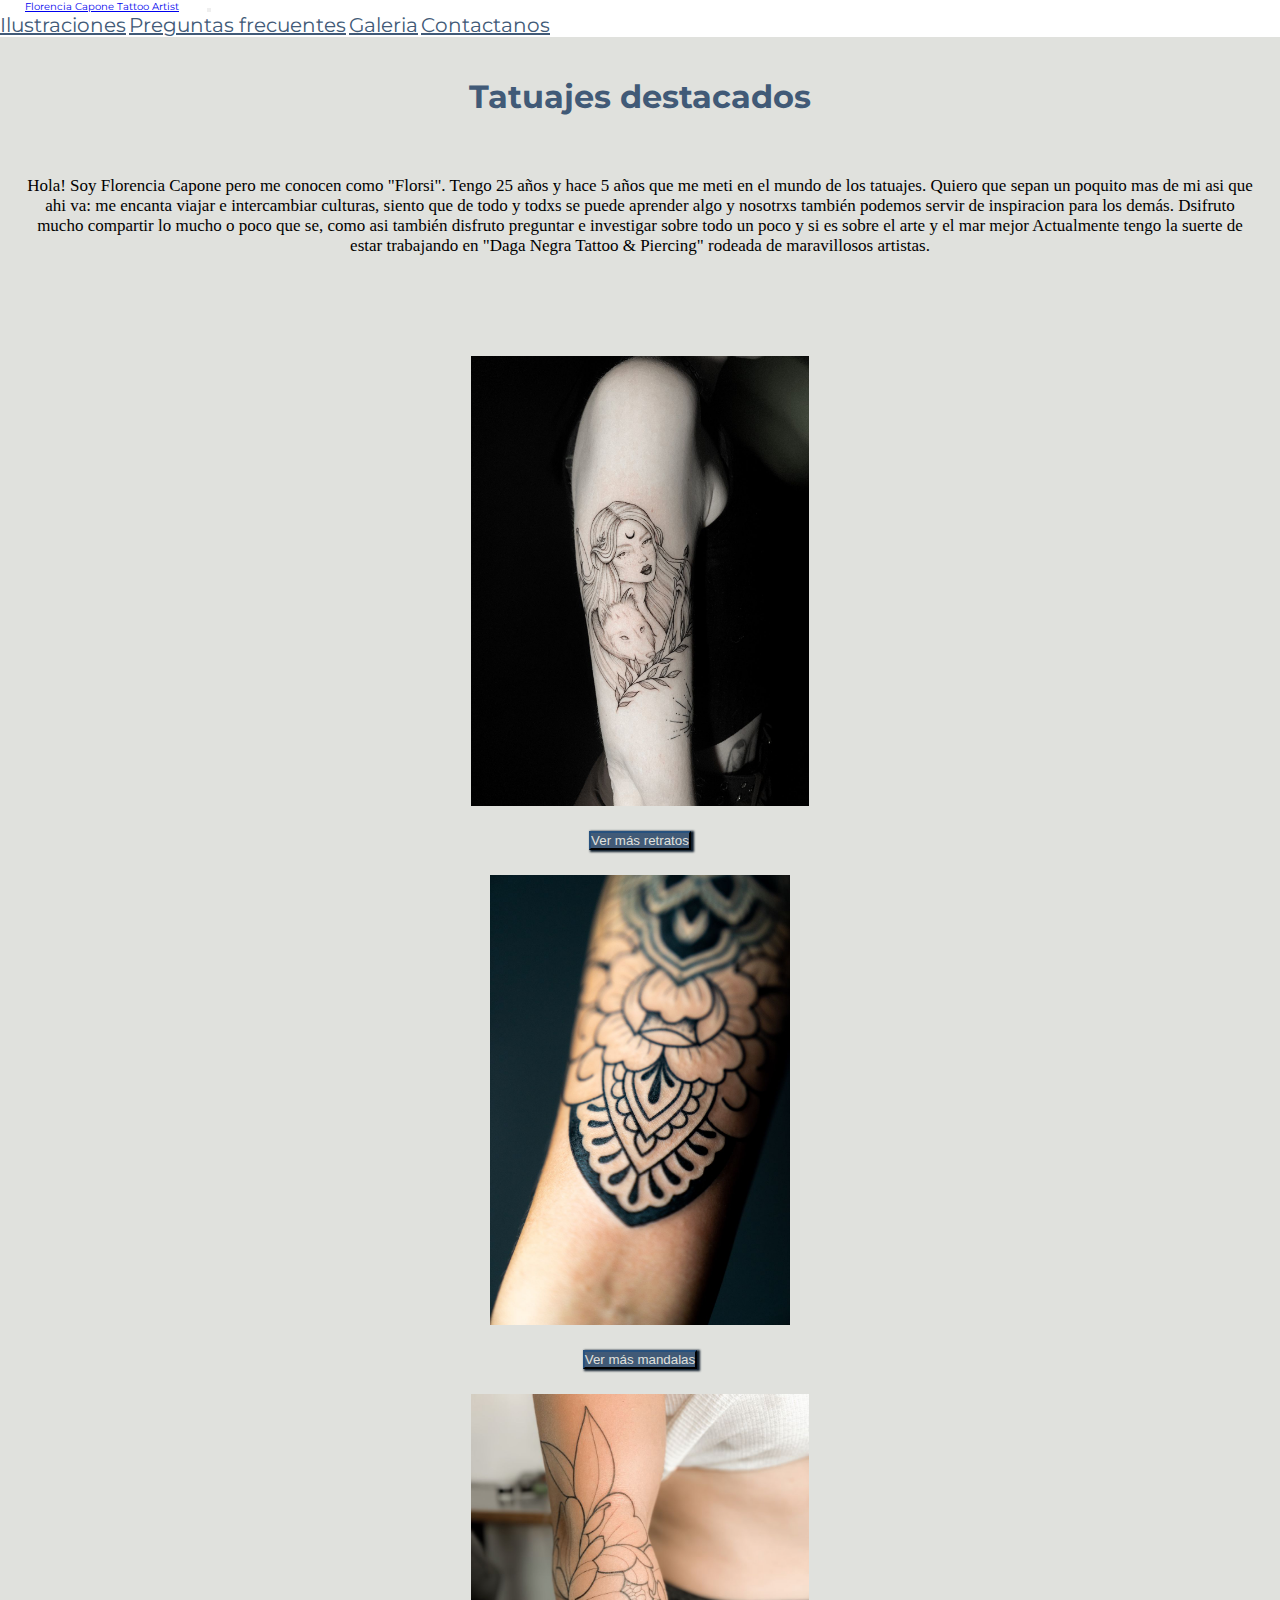
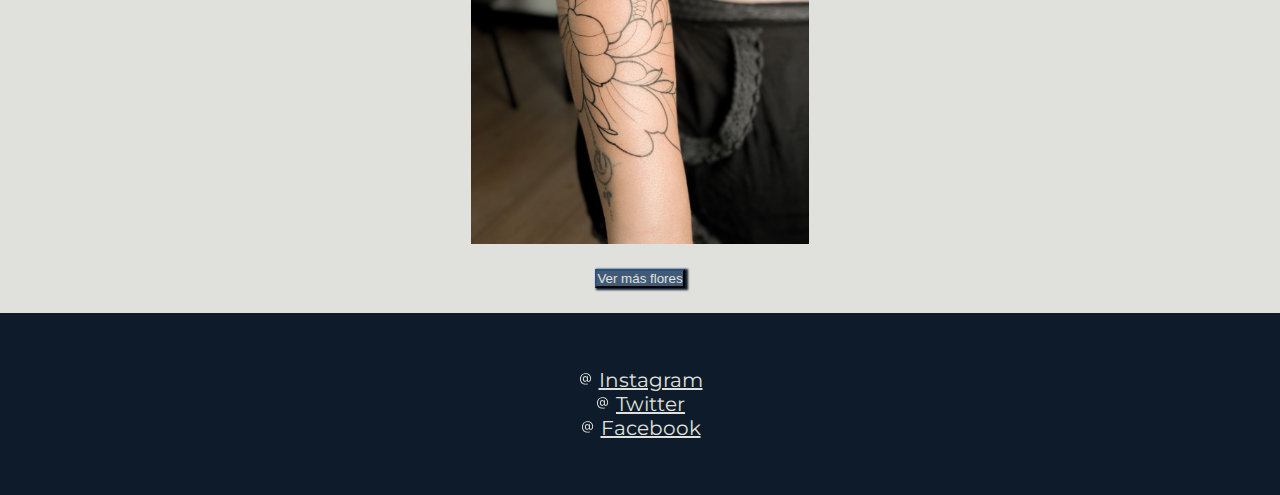
<file: index.html>
<!DOCTYPE html>
<html lang="en">
    <head>
        <meta charset="UTF-8" />
        <meta http-equiv="X-UA-Compatible" content="IE=edge" />
        <meta name="viewport" content="width=device-width, initial-scale=1.0" />
        <link
            href="https://cdn.jsdelivr.net/npm/bootstrap@5.3.0-alpha3/dist/css/bootstrap.min.css"
            rel="stylesheet"
            integrity="sha384-KK94CHFLLe+nY2dmCWGMq91rCGa5gtU4mk92HdvYe+M/SXH301p5ILy+dN9+nJOZ"
            crossorigin="anonymous"
        />
        <link rel="stylesheet" href="./css/style.css" />
        <title>Flor Capone Tattoo Artist| Inicio</title>
    </head>
    <body>
        <header class="header">
            <nav class="navbar navbar-expand-lg bg-body-tertiary">
                <div class="container-fluid">
                    <a class="navbar-brand" href="./index.html"
                        >Florencia Capone Tattoo Artist</a
                    >
                    <button
                        class="navbar-toggler"
                        type="button"
                        data-bs-toggle="collapse"
                        data-bs-target="#navbarNavAltMarkup"
                        aria-controls="navbarNavAltMarkup"
                        aria-expanded="false"
                        aria-label="Toggle navigation"
                    >
                        <span class="navbar-toggler-icon"></span>
                    </button>
                    <div
                        class="collapse navbar-collapse"
                        id="navbarNavAltMarkup"
                    >
                        <div class="navbar-nav">
                            <a
                                class="nav-link"
                                href="./pages/ilustraciones.html"
                                >Ilustraciones</a
                            >
                            <a
                                class="nav-link"
                                href="./pages/preguntas-frecuentes.html"
                                >Preguntas frecuentes</a
                            >
                            <a class="nav-link" href="./pages/galeria.html"
                                >Galeria</a
                            >
                            <a class="nav-link" href="./pages/contacto.html"
                                >Contactanos</a
                            >
                        </div>
                    </div>
                </div>
            </nav>
        </header>
        <main id="main" class="fondo-main">
            <h1 class="titulo-principal">Tatuajes destacados</h1>
            <p class="introduccion">
                Hola! Soy Florencia Capone pero me conocen como "Florsi". Tengo
                25 años y hace 5 años que me meti en el mundo de los tatuajes.
                Quiero que sepan un poquito mas de mi asi que ahi va: me encanta
                viajar e intercambiar culturas, siento que de todo y todxs se
                puede aprender algo y nosotrxs también podemos servir de
                inspiracion para los demás. Dsifruto mucho compartir lo mucho o
                poco que se, como asi también disfruto preguntar e investigar
                sobre todo un poco y si es sobre el arte y el mar mejor
                Actualmente tengo la suerte de estar trabajando en "Daga Negra
                Tattoo & Piercing" rodeada de maravillosos artistas.
            </p>
            <section class="d-flex justify-content-center row">
                <article class="principales-img col-md-4">
                    <img
                        class="tatuajes-destacados"
                        src="./recursos/WhatsApp Image 2023-03-21 at 17.07.38.jpeg"
                        alt="Retratos"
                    />
                    <button class="boton">Ver más retratos</button>
                </article>
                <article class="principales-img col-md-4">
                    <img
                        class="tatuajes-destacados"
                        src="./recursos/WhatsApp Image 2023-03-21 at 17.07.39 (1).jpeg"
                        alt="Mandala"
                    />
                    <button class="boton">Ver más mandalas</button>
                </article>
                <article class="principales-img col-md-4">
                    <img
                        class="tatuajes-destacados"
                        src="./recursos/WhatsApp Image 2023-03-21 at 17.07.37.jpeg"
                        alt="Flor"
                    />
                    <button class="boton">Ver más flores</button>
                </article>
            </section>
        </main>
        <footer class="footer">
            <ul class="lista-no-ordenada">
                <li>
                    <svg
                        xmlns="http://www.w3.org/2000/svg"
                        width="16"
                        height="16"
                        fill="currentColor"
                        class="bi bi-at"
                        viewBox="0 0 16 16"
                    >
                        <path
                            d="M13.106 7.222c0-2.967-2.249-5.032-5.482-5.032-3.35 0-5.646 2.318-5.646 5.702 0 3.493 2.235 5.708 5.762 5.708.862 0 1.689-.123 2.304-.335v-.862c-.43.199-1.354.328-2.29.328-2.926 0-4.813-1.88-4.813-4.798 0-2.844 1.921-4.881 4.594-4.881 2.735 0 4.608 1.688 4.608 4.156 0 1.682-.554 2.769-1.416 2.769-.492 0-.772-.28-.772-.76V5.206H8.923v.834h-.11c-.266-.595-.881-.964-1.6-.964-1.4 0-2.378 1.162-2.378 2.823 0 1.737.957 2.906 2.379 2.906.8 0 1.415-.39 1.709-1.087h.11c.081.67.703 1.148 1.503 1.148 1.572 0 2.57-1.415 2.57-3.643zm-7.177.704c0-1.197.54-1.907 1.456-1.907.93 0 1.524.738 1.524 1.907S8.308 9.84 7.371 9.84c-.895 0-1.442-.725-1.442-1.914z"
                        />
                    </svg>
                    <a
                        target="_blank"
                        class="link-footer"
                        href="https://www.instagram.com/florcapone/"
                        >Instagram</a
                    >
                </li>
                <li>
                    <svg
                        xmlns="http://www.w3.org/2000/svg"
                        width="16"
                        height="16"
                        fill="currentColor"
                        class="bi bi-at"
                        viewBox="0 0 16 16"
                    >
                        <path
                            d="M13.106 7.222c0-2.967-2.249-5.032-5.482-5.032-3.35 0-5.646 2.318-5.646 5.702 0 3.493 2.235 5.708 5.762 5.708.862 0 1.689-.123 2.304-.335v-.862c-.43.199-1.354.328-2.29.328-2.926 0-4.813-1.88-4.813-4.798 0-2.844 1.921-4.881 4.594-4.881 2.735 0 4.608 1.688 4.608 4.156 0 1.682-.554 2.769-1.416 2.769-.492 0-.772-.28-.772-.76V5.206H8.923v.834h-.11c-.266-.595-.881-.964-1.6-.964-1.4 0-2.378 1.162-2.378 2.823 0 1.737.957 2.906 2.379 2.906.8 0 1.415-.39 1.709-1.087h.11c.081.67.703 1.148 1.503 1.148 1.572 0 2.57-1.415 2.57-3.643zm-7.177.704c0-1.197.54-1.907 1.456-1.907.93 0 1.524.738 1.524 1.907S8.308 9.84 7.371 9.84c-.895 0-1.442-.725-1.442-1.914z"
                        />
                    </svg>
                    <a
                        target="_blank"
                        class="link-footer"
                        href="https://twitter.com/fl0rsi"
                        >Twitter</a
                    >
                </li>
                <li>
                    <svg
                        xmlns="http://www.w3.org/2000/svg"
                        width="16"
                        height="16"
                        fill="currentColor"
                        class="bi bi-at"
                        viewBox="0 0 16 16"
                    >
                        <path
                            d="M13.106 7.222c0-2.967-2.249-5.032-5.482-5.032-3.35 0-5.646 2.318-5.646 5.702 0 3.493 2.235 5.708 5.762 5.708.862 0 1.689-.123 2.304-.335v-.862c-.43.199-1.354.328-2.29.328-2.926 0-4.813-1.88-4.813-4.798 0-2.844 1.921-4.881 4.594-4.881 2.735 0 4.608 1.688 4.608 4.156 0 1.682-.554 2.769-1.416 2.769-.492 0-.772-.28-.772-.76V5.206H8.923v.834h-.11c-.266-.595-.881-.964-1.6-.964-1.4 0-2.378 1.162-2.378 2.823 0 1.737.957 2.906 2.379 2.906.8 0 1.415-.39 1.709-1.087h.11c.081.67.703 1.148 1.503 1.148 1.572 0 2.57-1.415 2.57-3.643zm-7.177.704c0-1.197.54-1.907 1.456-1.907.93 0 1.524.738 1.524 1.907S8.308 9.84 7.371 9.84c-.895 0-1.442-.725-1.442-1.914z"
                        />
                    </svg>
                    <a
                        target="_blank"
                        class="link-footer"
                        href="https://www.facebook.com/flor.capone1"
                        >Facebook</a
                    >
                </li>
            </ul>
        </footer>
        <script
            src="https://cdn.jsdelivr.net/npm/bootstrap@5.3.0-alpha3/dist/js/bootstrap.bundle.min.js"
            integrity="sha384-ENjdO4Dr2bkBIFxQpeoTz1HIcje39Wm4jDKdf19U8gI4ddQ3GYNS7NTKfAdVQSZe"
            crossorigin="anonymous"
        ></script>
    </body>
</html>
</file>
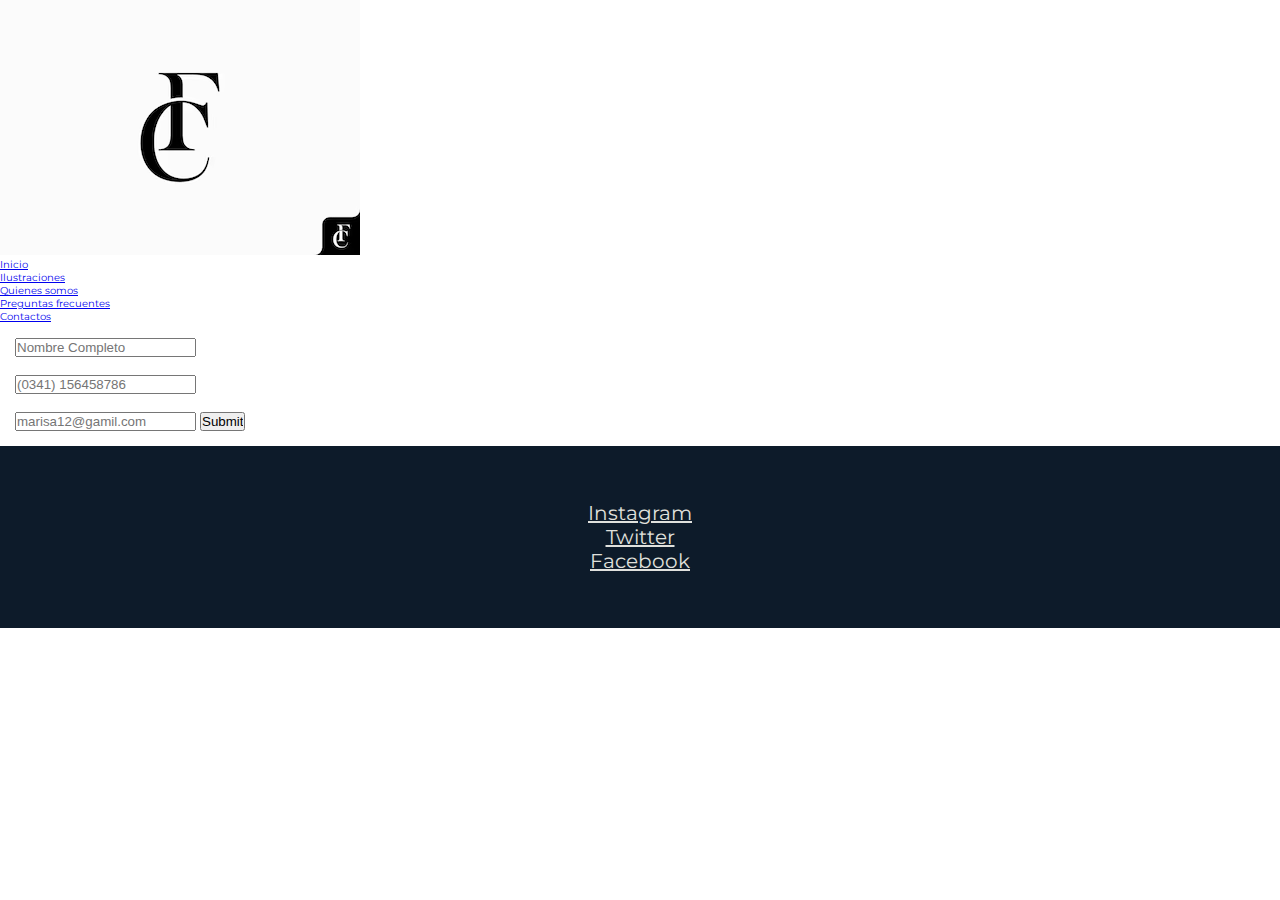
<file: pages/contacto.html>
<!DOCTYPE html>
<html lang="en">
    <head>
        <meta charset="UTF-8" />
        <meta http-equiv="X-UA-Compatible" content="IE=edge" />
        <meta name="viewport" content="width=device-width, initial-scale=1.0" />
        <link rel="stylesheet" href="../css/style.css" />
        <title>Flor Capone | Contacto</title>
    </head>
    <body>
        <header class="header">
            <img
                src="../recursos/letra-fc-diseno-logotipo-concepto-minimalista-plano_640430-408.avif"
                alt="Letras C y F"
            />
            <nav>
                <ul class="lista-principal">
                    <li>
                        <a class="link-principal" href="../index.html"
                            >Inicio</a
                        >
                    </li>
                    <li>
                        <a class="link-principal" href="./ilustraciones.html"
                            >Ilustraciones</a
                        >
                    </li>
                    <li>
                        <a class="link-principal" href="./quienes-somos.html"
                            >Quienes somos</a
                        >
                    </li>
                    <li>
                        <a
                            class="link-principal"
                            href="./preguntas-frecuentes.html"
                            >Preguntas frecuentes</a
                        >
                    </li>
                    <li>
                        <a class="link-principal" href="./contacto.html"
                            >Contactos</a
                        >
                    </li>
                </ul>
            </nav>
        </header>
        <main id="main-contacto" class="fondo-azul">
            <form action="#" method="get">
                <input
                    type="text"
                    name="Nombre"
                    placeholder="Nombre Completo"
                />
                <br /><br />
                <input
                    type="tel"
                    name="Telefono"
                    placeholder="(0341) 156458786"
                />
                <br /><br />
                <input
                    type="text"
                    name="Mail"
                    placeholder="marisa12@gamil.com"
                />
                <input type="submit" />
            </form>
        </main>
        <footer class="footer">
            <ul class="lista-no-ordenada">
                <li>
                    <a
                        target="_blank"
                        class="link-footer"
                        href="https://www.instagram.com/florcapone/"
                        >Instagram</a
                    >
                </li>
                <li>
                    <a
                        target="_blank"
                        class="link-footer"
                        href="https://twitter.com/fl0rsi"
                        >Twitter</a
                    >
                </li>
                <li>
                    <a
                        target="_blank"
                        class="link-footer"
                        href="https://www.facebook.com/flor.capone1"
                        >Facebook</a
                    >
                </li>
            </ul>
        </footer>
    </body>
</html>
</file>
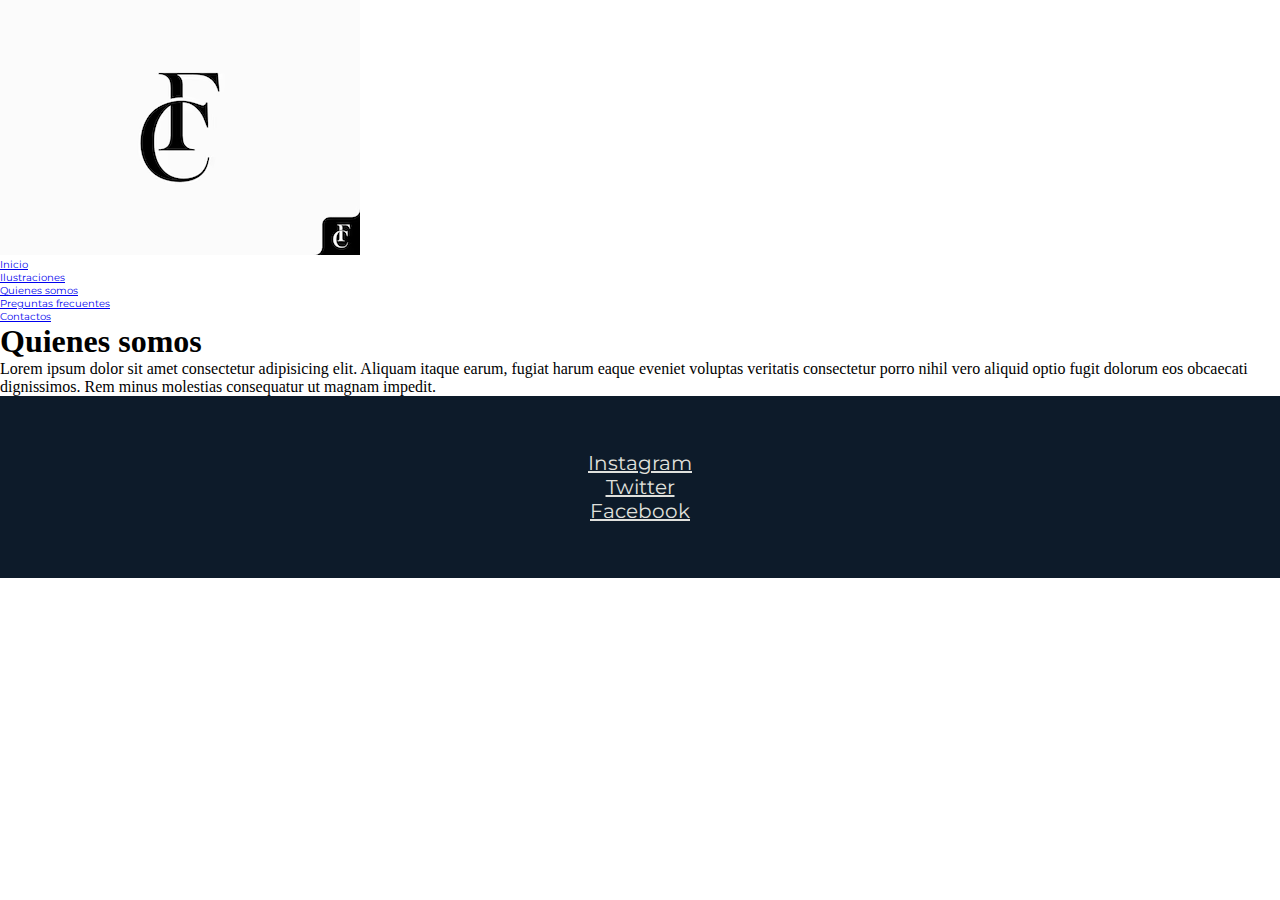
<file: pages/galeria.html>
<!DOCTYPE html>
<html lang="en">
    <head>
        <meta charset="UTF-8" />
        <meta http-equiv="X-UA-Compatible" content="IE=edge" />
        <meta name="viewport" content="width=device-width, initial-scale=1.0" />
        <link rel="stylesheet" href="../css/style.css" />
        <title>Flor Capone | Quienes somos</title>
    </head>
    <body>
        <header class="header">
            <img
                src="../recursos/letra-fc-diseno-logotipo-concepto-minimalista-plano_640430-408.avif"
                alt="Letras F y C"
            />
            <nav>
                <ul class="lista-principal">
                    <li>
                        <a class="link-principal" href="../index.html"
                            >Inicio</a
                        >
                    </li>
                    <li>
                        <a class="link-principal" href="./ilustraciones.html"
                            >Ilustraciones</a
                        >
                    </li>
                    <li>
                        <a class="link-principal" href="./quienes-somos.html"
                            >Quienes somos</a
                        >
                    </li>
                    <li>
                        <a
                            class="link-principal"
                            href="./preguntas-frecuentes.html"
                            >Preguntas frecuentes</a
                        >
                    </li>
                    <li>
                        <a class="link-principal" href="./contacto.html"
                            >Contactos</a
                        >
                    </li>
                </ul>
            </nav>
        </header>
        <main id="main-quienes-somos" class="fondo-azul">
            <h1>Quienes somos</h1>
            <p>
                Lorem ipsum dolor sit amet consectetur adipisicing elit. Aliquam
                itaque earum, fugiat harum eaque eveniet voluptas veritatis
                consectetur porro nihil vero aliquid optio fugit dolorum eos
                obcaecati dignissimos. Rem minus molestias consequatur ut magnam
                impedit.
            </p>
        </main>
        <footer class="footer">
            <ul class="lista-no-ordenada">
                <li>
                    <a
                        target="_blank"
                        class="link-footer"
                        href="https://www.instagram.com/florcapone/"
                        >Instagram</a
                    >
                </li>
                <li>
                    <a
                        target="_blank"
                        class="link-footer"
                        href="https://twitter.com/fl0rsi"
                        >Twitter</a
                    >
                </li>
                <li>
                    <a
                        target="_blank"
                        class="link-footer"
                        href="https://www.facebook.com/flor.capone1"
                        >Facebook</a
                    >
                </li>
            </ul>
        </footer>
    </body>
</html>
</file>
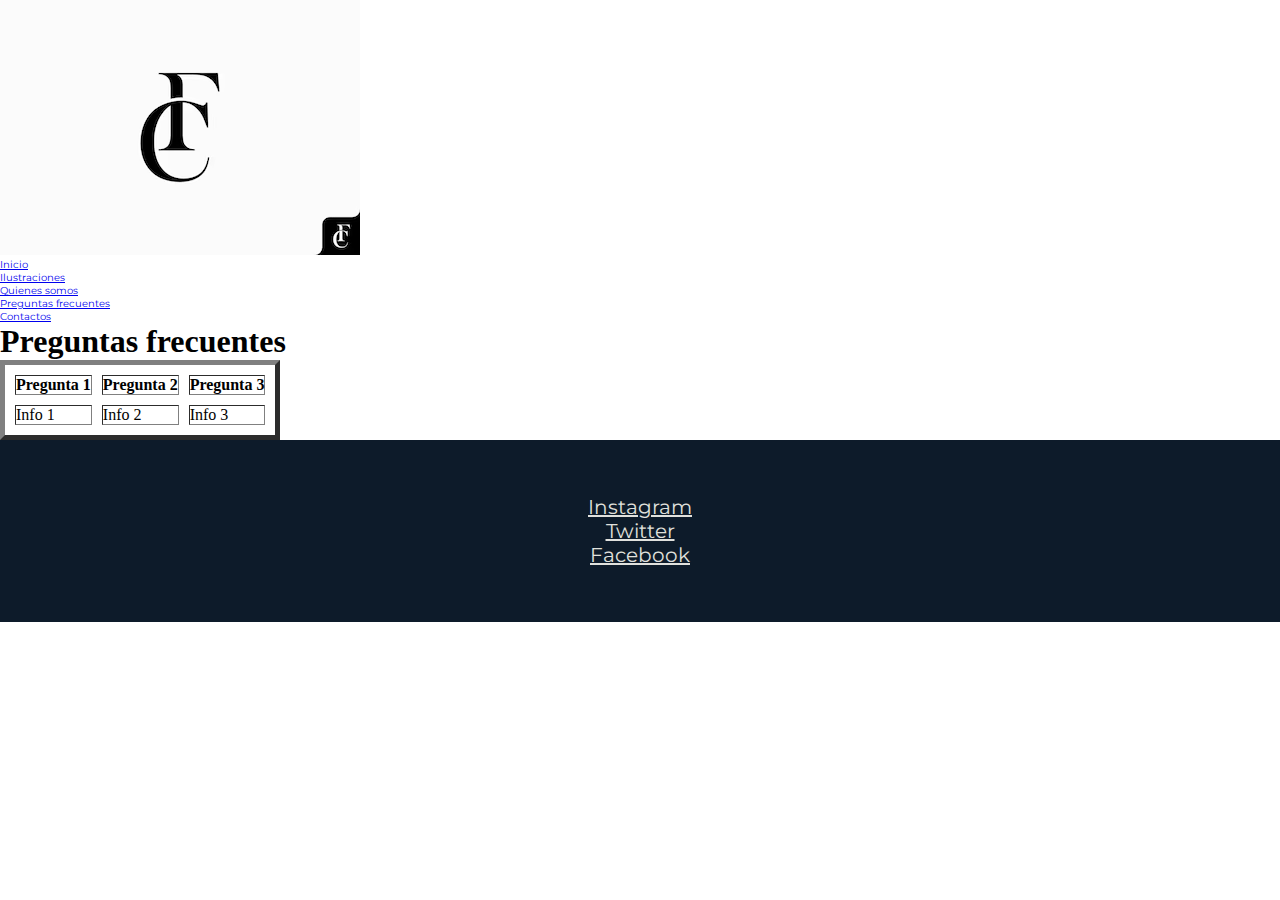
<file: pages/preguntas-frecuentes.html>
<!DOCTYPE html>
<html lang="en">
    <head>
        <meta charset="UTF-8" />
        <meta http-equiv="X-UA-Compatible" content="IE=edge" />
        <meta name="viewport" content="width=device-width, initial-scale=1.0" />
        <link rel="stylesheet" href="../css/style.css" />
        <title>Flor Capone | Preguntas Frecuentes</title>
    </head>
    <body>
        <header class="header">
            <img
                src="../recursos/letra-fc-diseno-logotipo-concepto-minimalista-plano_640430-408.avif"
                alt="Letras F y C"/>
                <ul class="lista-principal">
                    <li>
                        <a class="link-principal" href="../index.html"
                            >Inicio</a
                        >
                    </li>
                    <li>
                        <a class="link-principal" href="./ilustraciones.html"
                            >Ilustraciones</a
                        >
                    </li>
                    <li>
                        <a class="link-principal" href="./quienes-somos.html"
                            >Quienes somos</a
                        >
                    </li>
                    <li>
                        <a
                            class="link-principal"
                            href="./preguntas-frecuentes.html"
                            >Preguntas frecuentes</a
                        >
                    </li>
                    <li>
                        <a class="link-principal" href="./contacto.html"
                            >Contactos</a
                        >
                    </li>
                </ul>
            </nav>
        </header>
        <main id="main-preguntas-frecuentes" class="fondo-azul">
            <h1>Preguntas frecuentes</h1>
            <table class="tabla" cellspacing="10" cellpadding="15" border="5">
                <thead>
                    <th>Pregunta 1</th>
                    <th>Pregunta 2</th>
                    <th>Pregunta 3</th>
                </thead>
                <tbody>
                    <tr>
                        <td>Info 1</td>
                        <td>Info 2</td>
                        <td>Info 3</td>
                    </tr>
                </tbody>
            </table>
        </main>
        <footer class="footer">
            <ul class="lista-no-ordenada">
                <li>
                    <a
                        target="_blank"
                        class="link-footer"
                        href="https://www.instagram.com/florcapone/"
                        >Instagram</a
                    >
                </li>
                <li>
                    <a
                        target="_blank"
                        class="link-footer"
                        href="https://twitter.com/fl0rsi"
                        >Twitter</a
                    >
                </li>
                <li>
                    <a
                        target="_blank"
                        class="link-footer"
                        href="https://www.facebook.com/flor.capone1"
                        >Facebook</a
                    >
                </li>
            </ul>
        </footer>
    </body>
</html>
</file>
<file: css/style.css>
@import url('https://fonts.googleapis.com/css2?family=Montserrat&display=swap');

/* Colores:
#E0E1DD
#778DA9
#415A77
#1B263B
#0D1B2A */

*{
    margin: 0px;
    padding: 0px;
}


/* Estilos */
.fondo-main {
    background-color: #E0E1DD;
}

/* General */
.header {

    font-family:'Montserrat', sans-serif;
    font-size: 10px;
}
.titulo-principal {
    text-align: center;
    padding: 40px;
    font-family:'Montserrat', sans-serif;
    color: #415A77;
}


.main{
    background-color:#415A77;
    display: flex;
    justify-content: space-between;
    align-items: center;
    min-height: 10vh;
} 

/* texto  */
.introduccion {
text-align: center;
margin-bottom: 5rem;
font-size: 17px;
padding: 20px;
}


/* Nav */
.nav-link {
    font-size: 20px;
    color: #415A77;

}
.navbar-expand-lg .navbar-collapse {
    display: flex;
    flex-direction: column-reverse;

}
.navbar-brand {
    margin: 5px;
    padding: 20px;

}


.footer {
    background-color: #0D1B2A;
    /* margin: 10px; */
    padding: 5px;
    font-family:'Montserrat', sans-serif;
    font-size: 20px;
    }

.link-footer {
    list-style: none;
    color: #E0E1DD;
}


.section {
    margin: 10px;
    padding: 5px;
}
.section article {
    background-color: #0D1B2A;
    color: #E0E1DD;
    font-size: 5px;
}
.lista-no-ordenada  {
    list-style: none;
    text-align: center;
    margin: 25px;
    padding: 25px;
    color: #E0E1DD;
}


/* Imagenes*/ 
.imagenes-destacadas {
    margin: 10px;
    padding: 20px;
    display: flex;
    flex-direction: row;
    align-items: flex-end;
    /* justify-content: space-between; */
}

.principales-img {
    display: flex;
    align-items: center;
    flex-direction: column;
    
}

.tatuajes-destacados {
height: 450px;
}

/* .retrato-femenino {
    width: 300px;
    height: 400px;
    margin: 50px;
    padding: 50px;
} */

.boton {
    margin: 25px;
    color: #E0E1DD;
    border-color: #0D1B2A;
    background-color:#415A77;
    box-shadow: 2px 1px 2px 1px #0D1B2A;
}




/* Contacto */
#main-contacto {
    margin: 10px;
    padding: 5px;
}
</file>
